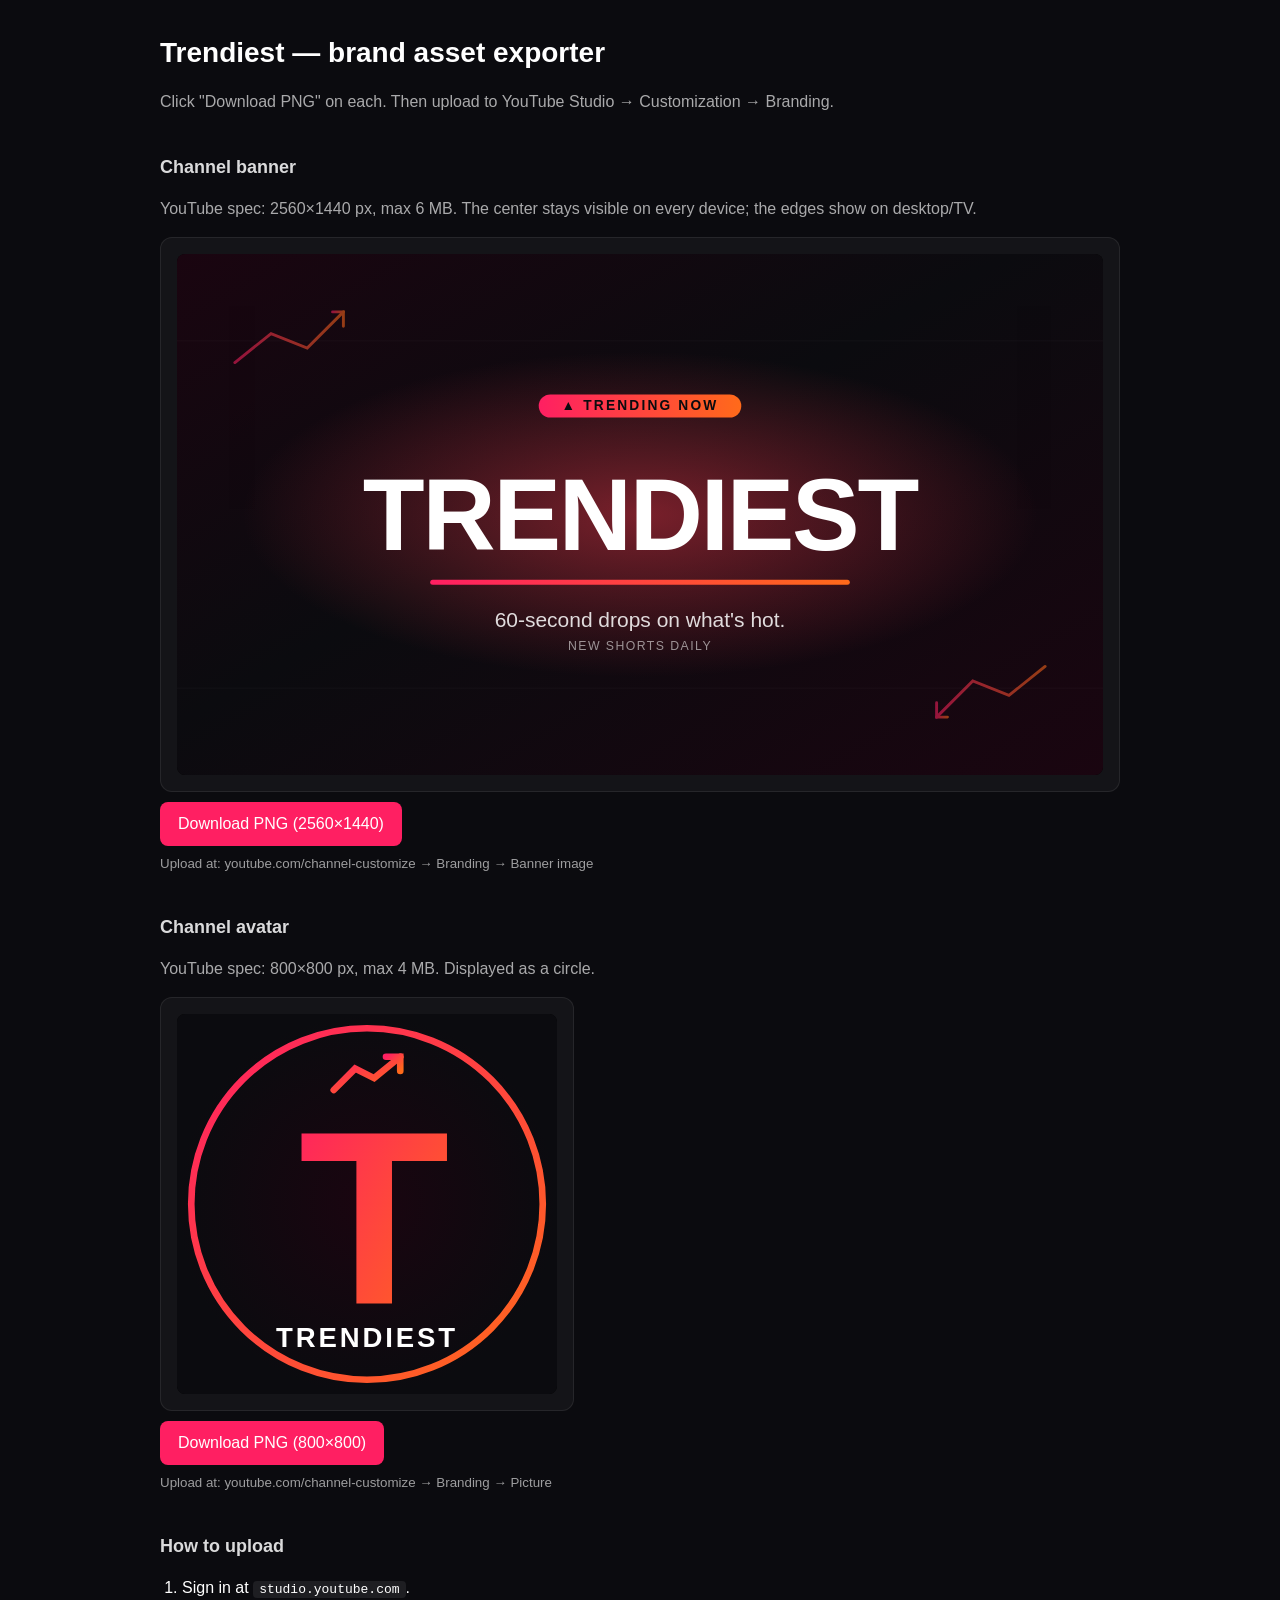
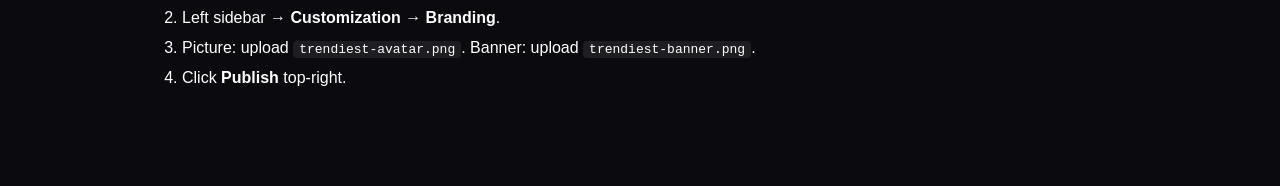
<file: brand/export.html>
<!DOCTYPE html>
<html lang="en">
<head>
<meta charset="UTF-8" />
<title>Trendiest — brand asset exporter</title>
<style>
  :root { --accent: #FF1F62; }
  body {
    font-family: -apple-system, BlinkMacSystemFont, "Segoe UI", Helvetica, Arial, sans-serif;
    background: #0b0b0f;
    color: #fff;
    max-width: 960px;
    margin: 0 auto;
    padding: 32px 20px 80px;
    line-height: 1.5;
  }
  h1 { margin: 0 0 4px; font-size: 28px; }
  h2 { margin-top: 40px; font-size: 18px; color: rgba(255,255,255,0.85); }
  .lede { color: rgba(255,255,255,0.65); }
  .card {
    background: rgba(255,255,255,0.04);
    border: 1px solid rgba(255,255,255,0.08);
    border-radius: 12px;
    padding: 16px;
    margin-top: 12px;
  }
  .card img { width: 100%; display: block; border-radius: 8px; background: #000; }
  .avatar-card { max-width: 380px; }
  .avatar-card img { aspect-ratio: 1 / 1; }
  button {
    background: var(--accent);
    color: #fff;
    font-weight: 600;
    border: 0;
    padding: 10px 18px;
    border-radius: 8px;
    cursor: pointer;
    font: inherit;
    margin-right: 8px;
    margin-top: 10px;
  }
  button:hover { background: #ff3a76; }
  small { color: rgba(255,255,255,0.6); display: block; margin-top: 8px; }
  ol { padding-left: 22px; }
  li { margin-bottom: 6px; }
  code {
    background: rgba(255,255,255,0.08);
    padding: 1px 6px;
    border-radius: 4px;
    font-size: 13px;
  }
</style>
</head>
<body>
  <h1>Trendiest — brand asset exporter</h1>
  <p class="lede">Click "Download PNG" on each. Then upload to YouTube Studio → Customization → Branding.</p>

  <h2>Channel banner</h2>
  <p class="lede">YouTube spec: 2560×1440 px, max 6 MB. The center stays visible on every device; the edges show on desktop/TV.</p>
  <div class="card">
    <img id="banner-img" src="banner.svg" alt="Trendiest banner" />
  </div>
  <button onclick="downloadPng('banner-img', 2560, 1440, 'trendiest-banner.png')">Download PNG (2560×1440)</button>
  <small>Upload at: youtube.com/channel-customize → Branding → Banner image</small>

  <h2>Channel avatar</h2>
  <p class="lede">YouTube spec: 800×800 px, max 4 MB. Displayed as a circle.</p>
  <div class="card avatar-card">
    <img id="avatar-img" src="avatar.svg" alt="Trendiest avatar" />
  </div>
  <button onclick="downloadPng('avatar-img', 800, 800, 'trendiest-avatar.png')">Download PNG (800×800)</button>
  <small>Upload at: youtube.com/channel-customize → Branding → Picture</small>

  <h2>How to upload</h2>
  <ol>
    <li>Sign in at <code>studio.youtube.com</code>.</li>
    <li>Left sidebar → <strong>Customization</strong> → <strong>Branding</strong>.</li>
    <li>Picture: upload <code>trendiest-avatar.png</code>. Banner: upload <code>trendiest-banner.png</code>.</li>
    <li>Click <strong>Publish</strong> top-right.</li>
  </ol>

  <script>
    async function downloadPng(imgId, w, h, filename) {
      const img = document.getElementById(imgId);
      const btn = event?.target;
      if (btn) { btn.disabled = true; btn.textContent = 'Rendering…'; }
      try {
        const resp = await fetch(img.src);
        const svgText = await resp.text();
        const blob = new Blob([svgText], { type: 'image/svg+xml;charset=utf-8' });
        const url = URL.createObjectURL(blob);
        const tmp = new Image();
        tmp.crossOrigin = 'anonymous';
        await new Promise((resolve, reject) => {
          tmp.onload = resolve;
          tmp.onerror = reject;
          tmp.src = url;
        });
        const canvas = document.createElement('canvas');
        canvas.width = w; canvas.height = h;
        const ctx = canvas.getContext('2d');
        ctx.fillStyle = '#0b0b0f';
        ctx.fillRect(0, 0, w, h);
        ctx.drawImage(tmp, 0, 0, w, h);
        URL.revokeObjectURL(url);
        await new Promise((resolve) => {
          canvas.toBlob((b) => {
            const a = document.createElement('a');
            a.href = URL.createObjectURL(b);
            a.download = filename;
            document.body.appendChild(a);
            a.click();
            a.remove();
            resolve();
          }, 'image/png');
        });
      } catch (err) {
        alert('Render failed: ' + err.message);
      } finally {
        if (btn) {
          btn.disabled = false;
          btn.textContent = btn.textContent.replace('Rendering…', 'Download PNG');
        }
      }
    }
  </script>
</body>
</html>
</file>
